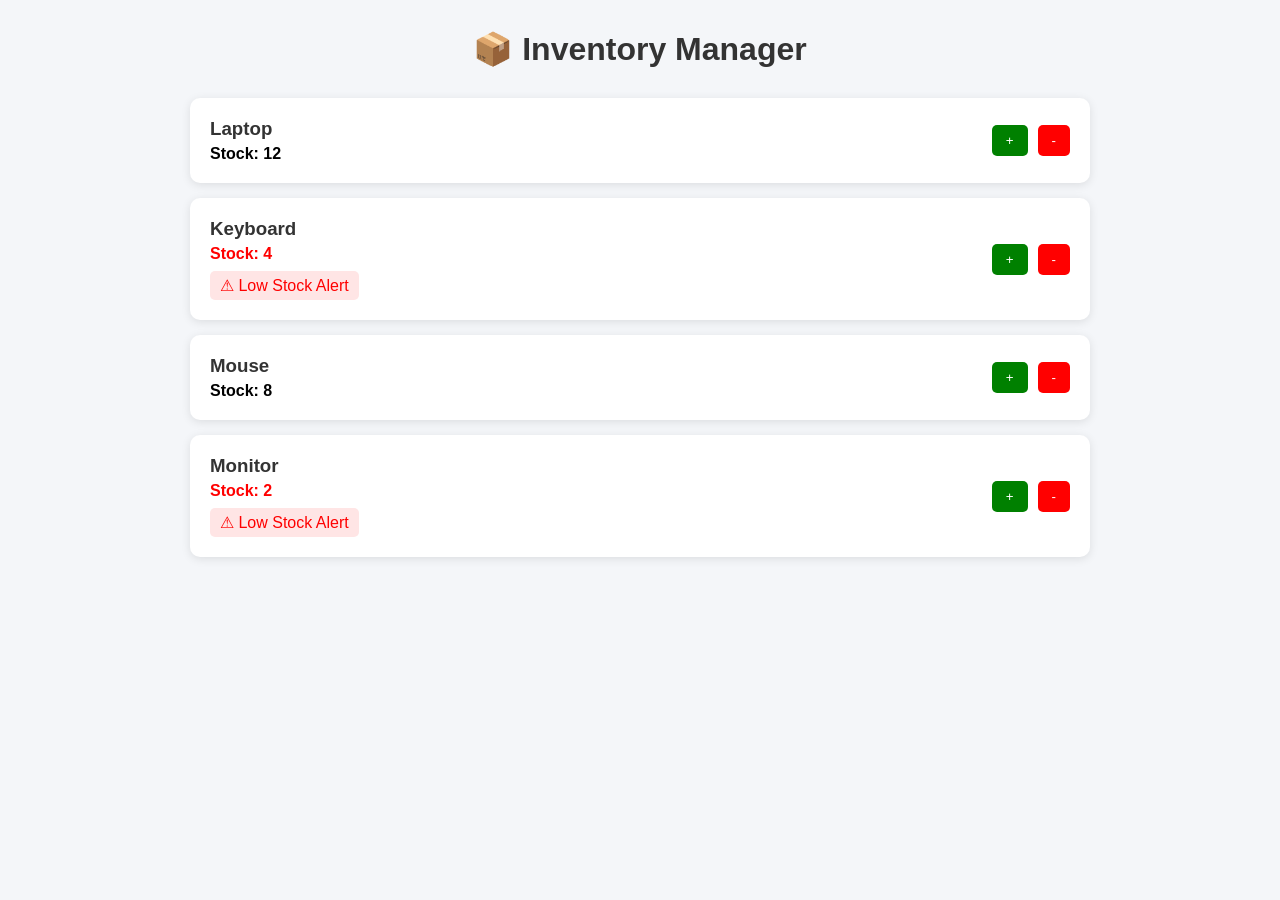
<file: mern mini2/index.html>
<!DOCTYPE html>
<html lang="en">
<head>
<meta charset="UTF-8">
<meta name="viewport" content="width=device-width, initial-scale=1.0">
<title>Simple Inventory Manager</title>
<link rel="stylesheet" href="style.css">
</head>
<body>

<div class="container">

    <h1>📦 Inventory Manager</h1>

    <div id="productList"></div>

</div>

<script src="script.js"></script>

</body>
</html>
</file>
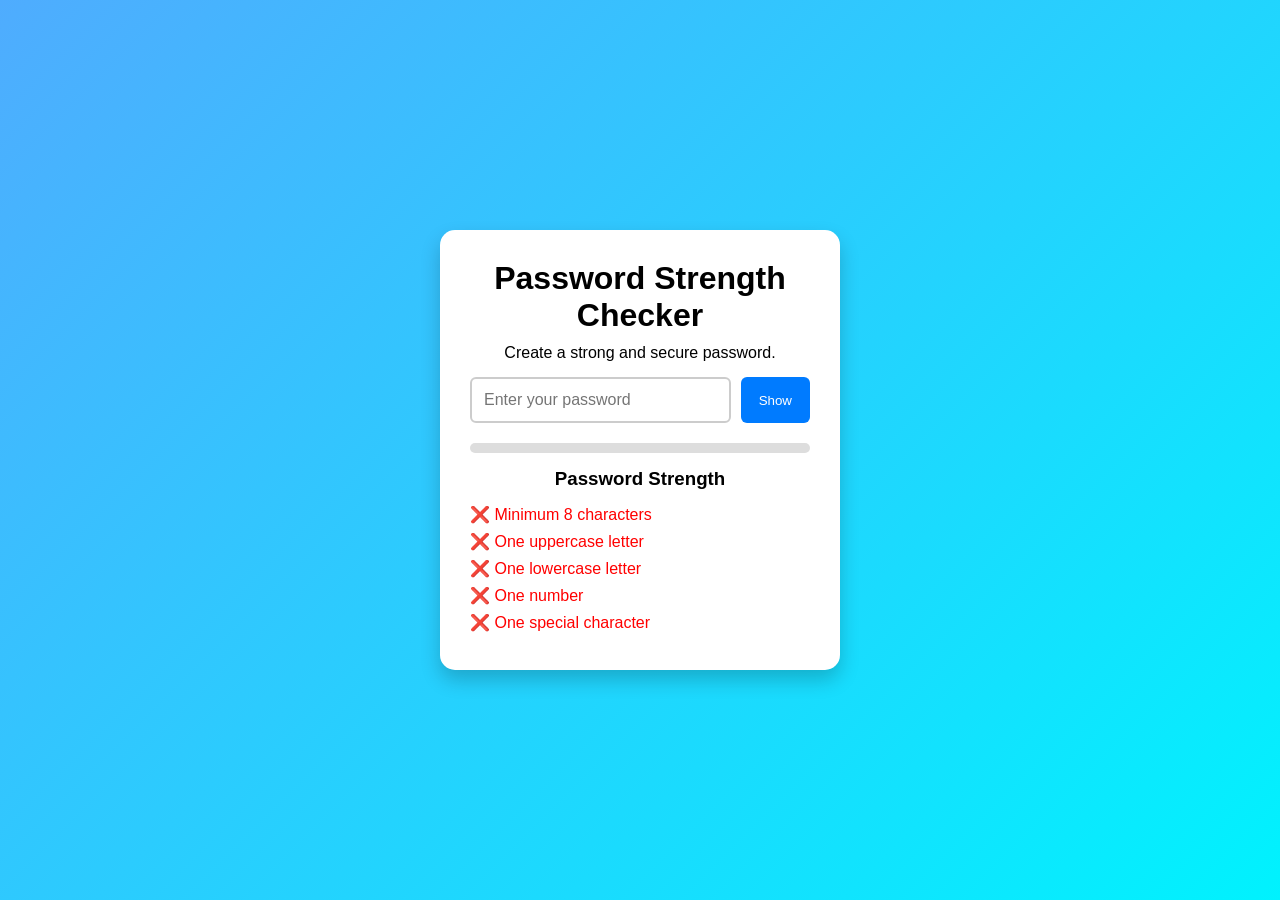
<file: yashwanth mern pro/index.html>
<!DOCTYPE html>
<html lang="en">
<head>
    <meta charset="UTF-8">
    <meta name="viewport" content="width=device-width, initial-scale=1.0">
    <title>Password Strength Checker</title>
    <link rel="stylesheet" href="style.css">
</head>
<body>

<div class="container">
    <h1>Password Strength Checker</h1>
    <p>Create a strong and secure password.</p>

    <div class="input-box">
        <input type="password" id="password" placeholder="Enter your password">
        <button id="toggleBtn">Show</button>
    </div>

    <div class="strength-bar">
        <div id="bar"></div>
    </div>

    <h3 id="strengthText">Password Strength</h3>

    <div class="rules">
        <p id="length">❌ Minimum 8 characters</p>
        <p id="upper">❌ One uppercase letter</p>
        <p id="lower">❌ One lowercase letter</p>
        <p id="number">❌ One number</p>
        <p id="special">❌ One special character</p>
    </div>

</div>

<script src="script.js"></script>

</body>
</html>
</file>
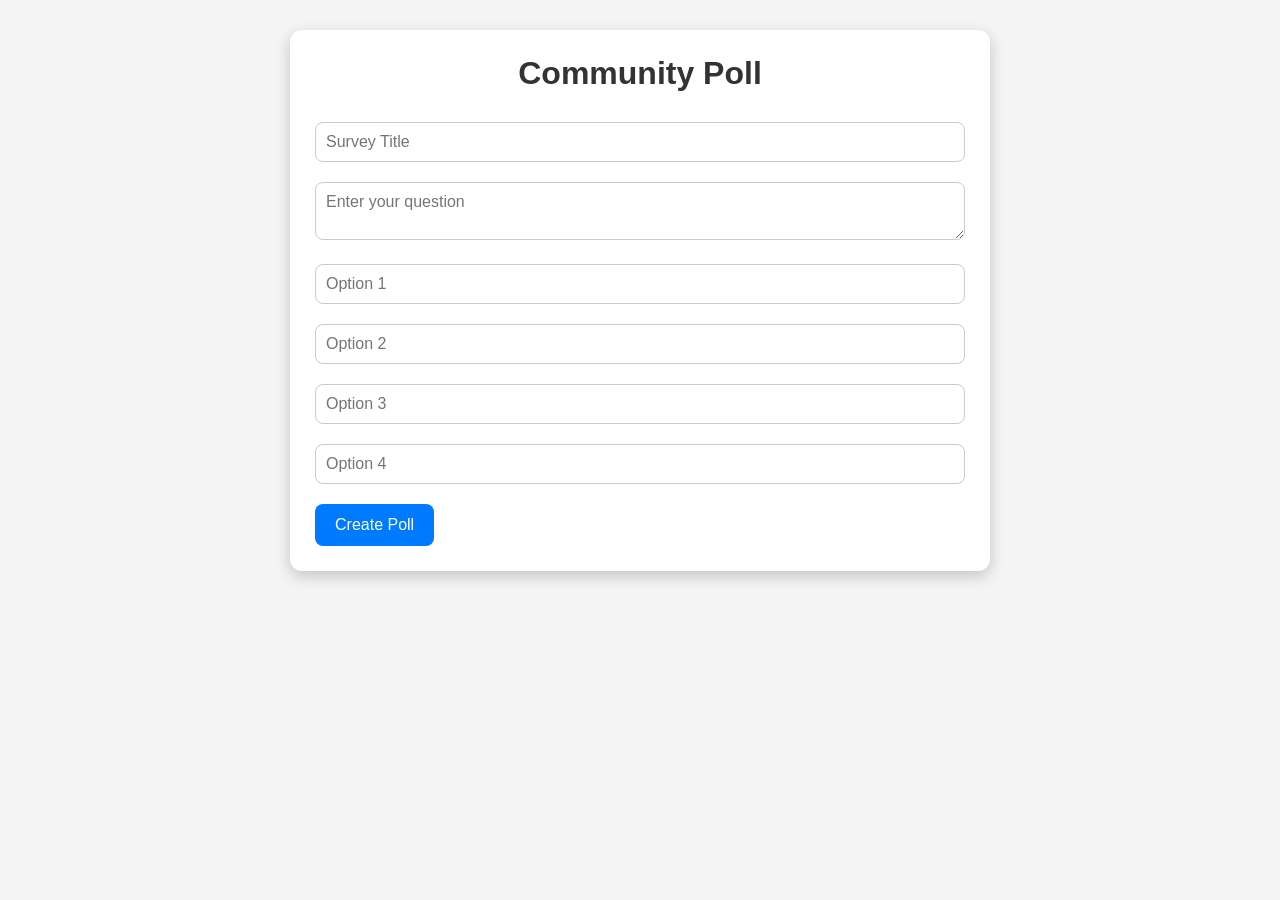
<file: communitypoll.html>
<!DOCTYPE html>
<html lang="en">
<head>
<meta charset="UTF-8">
<meta name="viewport" content="width=device-width, initial-scale=1.0">
<title>Community Polling & Survey App</title>

<style>
*{
margin:0;
padding:0;
box-sizing:border-box;
font-family:Arial,sans-serif;
}

body{
background:#f4f4f4;
padding:30px;
}

.container{
max-width:700px;
margin:auto;
background:white;
padding:25px;
border-radius:12px;
box-shadow:0 5px 15px rgba(0,0,0,.2);
}

h1{
text-align:center;
margin-bottom:20px;
color:#333;
}

input,textarea,select{
width:100%;
padding:10px;
margin:10px 0;
border:1px solid #ccc;
border-radius:8px;
font-size:16px;
}

button{
padding:12px 20px;
border:none;
background:#007bff;
color:white;
border-radius:8px;
cursor:pointer;
font-size:16px;
margin-top:10px;
}

button:hover{
background:#0056b3;
}

.question{
margin-top:20px;
padding:15px;
border:1px solid #ddd;
border-radius:10px;
}

.option{
display:block;
margin:8px 0;
}

#result{
margin-top:25px;
background:#eef;
padding:15px;
border-radius:10px;
display:none;
}

.progress{
height:20px;
background:#ddd;
border-radius:20px;
margin:8px 0;
overflow:hidden;
}

.bar{
height:100%;
background:#28a745;
width:0%;
color:white;
text-align:center;
}
</style>
</head>

<body>

<div class="container">

<h1>Community Poll</h1>

<input type="text" id="title" placeholder="Survey Title">

<textarea id="question" placeholder="Enter your question"></textarea>

<input type="text" id="option1" placeholder="Option 1">
<input type="text" id="option2" placeholder="Option 2">
<input type="text" id="option3" placeholder="Option 3">
<input type="text" id="option4" placeholder="Option 4">

<button onclick="createPoll()">Create Poll</button>

<div id="pollArea"></div>

<div id="result"></div>

</div>

<script>

let votes=[0,0,0,0];

function createPoll(){

let title=document.getElementById("title").value;
let question=document.getElementById("question").value;

let o1=document.getElementById("option1").value;
let o2=document.getElementById("option2").value;
let o3=document.getElementById("option3").value;
let o4=document.getElementById("option4").value;

document.getElementById("pollArea").innerHTML=`

<div class="question">

<h2>${title}</h2>

<p>${question}</p>

<label class="option"><input type="radio" name="vote" value="0"> ${o1}</label>

<label class="option"><input type="radio" name="vote" value="1"> ${o2}</label>

<label class="option"><input type="radio" name="vote" value="2"> ${o3}</label>

<label class="option"><input type="radio" name="vote" value="3"> ${o4}</label>

<button onclick="submitVote()">Submit Vote</button>

</div>

`;

}

function submitVote(){

let selected=document.querySelector('input[name="vote"]:checked');

if(!selected){
alert("Select an option");
return;
}

votes[selected.value]++;

showResults();

}

function showResults(){

let total=votes.reduce((a,b)=>a+b,0);

let html="<h2>Live Results</h2>";

for(let i=0;i<4;i++){

let percent=total?Math.round((votes[i]/total)*100):0;

html+=`
Option ${i+1}
<div class="progress">
<div class="bar" style="width:${percent}%">${percent}%</div>
</div>
`;

}

document.getElementById("result").style.display="block";
document.getElementById("result").innerHTML=html;

}

</script>

</body>
</html>
</file>
<file: mern mini2/style.css>
*{
    margin:0;
    padding:0;
    box-sizing:border-box;
    font-family:Arial, sans-serif;
}

body{
    background:#f4f6f9;
    padding:30px;
}

.container{
    max-width:900px;
    margin:auto;
}

h1{
    text-align:center;
    margin-bottom:30px;
    color:#333;
}

.product-card{
    background:white;
    padding:20px;
    margin-bottom:15px;
    border-radius:10px;
    box-shadow:0 2px 10px rgba(0,0,0,0.1);

    display:flex;
    justify-content:space-between;
    align-items:center;
}

.product-info h3{
    color:#333;
}

.product-info p{
    margin-top:5px;
}

.stock{
    font-weight:bold;
}

.low-stock{
    color:red;
}

.warning{
    background:#ffe5e5;
    color:red;
    padding:5px 10px;
    border-radius:5px;
    margin-top:8px;
    display:inline-block;
}

.controls{
    display:flex;
    gap:10px;
}

button{
    padding:8px 14px;
    border:none;
    border-radius:5px;
    cursor:pointer;
    color:white;
}

.add{
    background:green;
}

.remove{
    background:red;
}

@media(max-width:700px){
    .product-card{
        flex-direction:column;
        gap:15px;
        align-items:flex-start;
    }
}
</file>
<file: yashwanth mern pro/style.css>
*{
    margin:0;
    padding:0;
    box-sizing:border-box;
    font-family:Arial, Helvetica, sans-serif;
}

body{
    background:linear-gradient(135deg,#4facfe,#00f2fe);
    display:flex;
    justify-content:center;
    align-items:center;
    height:100vh;
}

.container{
    width:400px;
    background:#fff;
    padding:30px;
    border-radius:15px;
    box-shadow:0 10px 20px rgba(0,0,0,.2);
}

.container h1{
    text-align:center;
    margin-bottom:10px;
}

.container p{
    text-align:center;
    margin-bottom:15px;
}

.input-box{
    display:flex;
    gap:10px;
}

input{
    flex:1;
    padding:12px;
    font-size:16px;
    border:2px solid #ccc;
    border-radius:6px;
}

button{
    padding:12px 18px;
    background:#007bff;
    color:white;
    border:none;
    border-radius:6px;
    cursor:pointer;
}

button:hover{
    background:#0056b3;
}

.strength-bar{
    margin-top:20px;
    width:100%;
    height:10px;
    background:#ddd;
    border-radius:10px;
    overflow:hidden;
}

#bar{
    width:0%;
    height:100%;
    background:red;
    transition:.3s;
}

#strengthText{
    text-align:center;
    margin:15px 0;
}

.rules p{
    text-align:left;
    margin:8px 0;
    color:red;
}

.valid{
    color:green !important;
}

.invalid{
    color:red !important;
}

@media(max-width:450px){
    .container{
        width:90%;
    }

    .input-box{
        flex-direction:column;
    }
}
</file>
